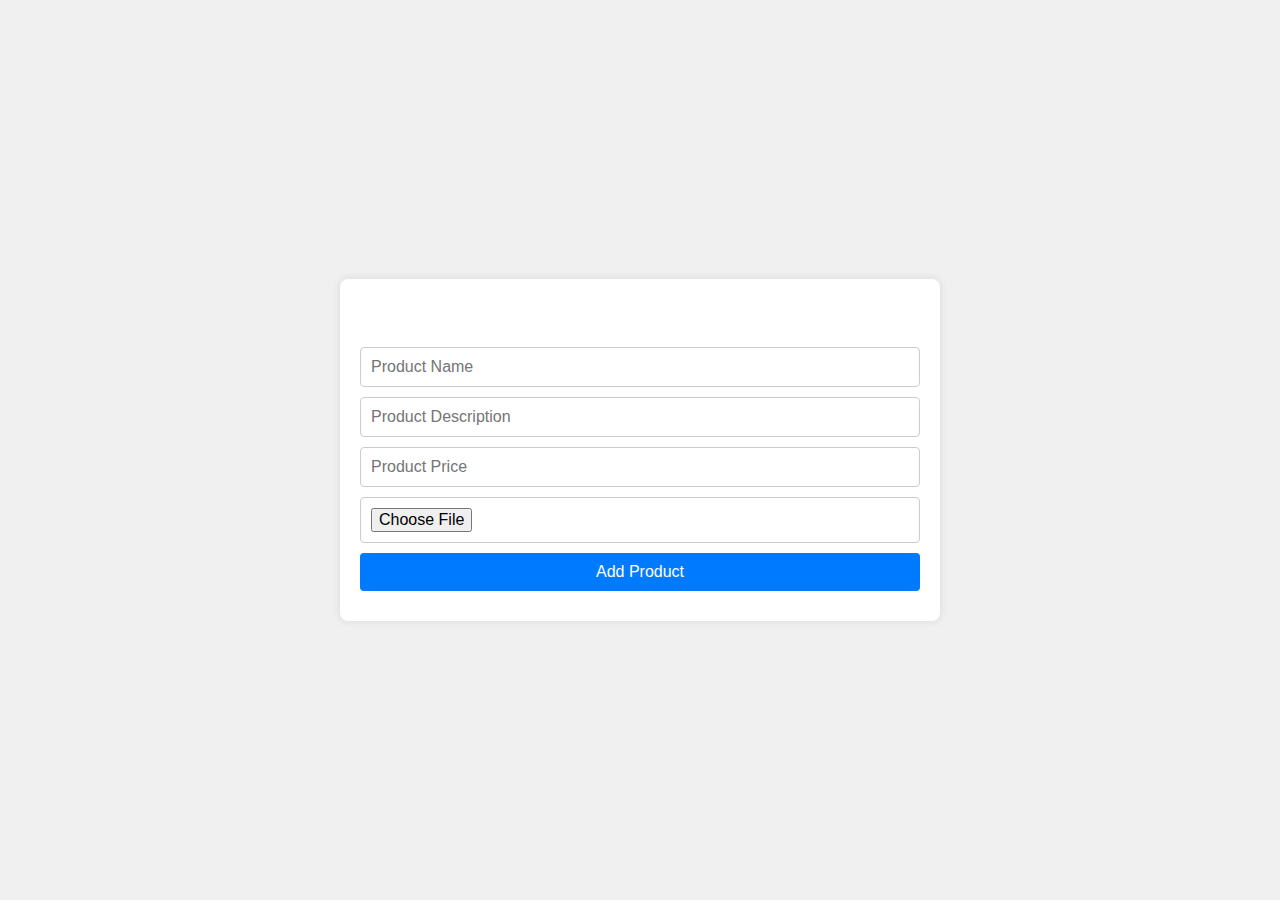
<file: add-product.html>
<!DOCTYPE html>
<html lang="en">
<head>
    <meta charset="UTF-8">
    <meta name="viewport" content="width=device-width, initial-scale=1.0">
    <title>Add Product - Online Store</title>
    <link rel="stylesheet" href="style.css">
    <style>
        /* Estilos CSS inline para demonstração */
        body {
            font-family: Arial, sans-serif;
            background-color: #f0f0f0;
            display: flex;
            justify-content: center;
            align-items: center;
            height: 100vh;
            margin: 0;
        }
        .add-product-container {
            background-color: #fff;
            padding: 20px;
            border-radius: 8px;
            box-shadow: 0 0 10px rgba(0, 0, 0, 0.1);
            width: 100%;
            max-width: 600px;
            text-align: center;
        }
        .add-product-container h2 {
            font-size: 24px;
            margin-bottom: 20px;
        }
        .add-product-container input, .add-product-container button {
            width: 100%;
            padding: 10px;
            margin-bottom: 10px;
            box-sizing: border-box;
            border: 1px solid #ccc;
            border-radius: 4px;
            font-size: 16px;
        }
        .add-product-container button {
            background-color: #007bff;
            color: #fff;
            border: none;
            cursor: pointer;
            transition: background-color 0.3s;
        }
        .add-product-container button:hover {
            background-color: #0056b3;
        }
    </style>
</head>
<body>
    <div class="add-product-container">
        <form id="add-product-form" class="add-product-form">
            <h2>Add Product</h2>
            <input type="text" id="product-name" placeholder="Product Name" required>
            <input type="text" id="product-description" placeholder="Product Description" required>
            <input type="number" id="product-price" placeholder="Product Price" required>
            <input type="file" id="product-image" accept="image/*" required>
            <button type="submit">Add Product</button>
        </form>
    </div>
    <script src="add-product.js"></script>
</body>
</html>
</file>
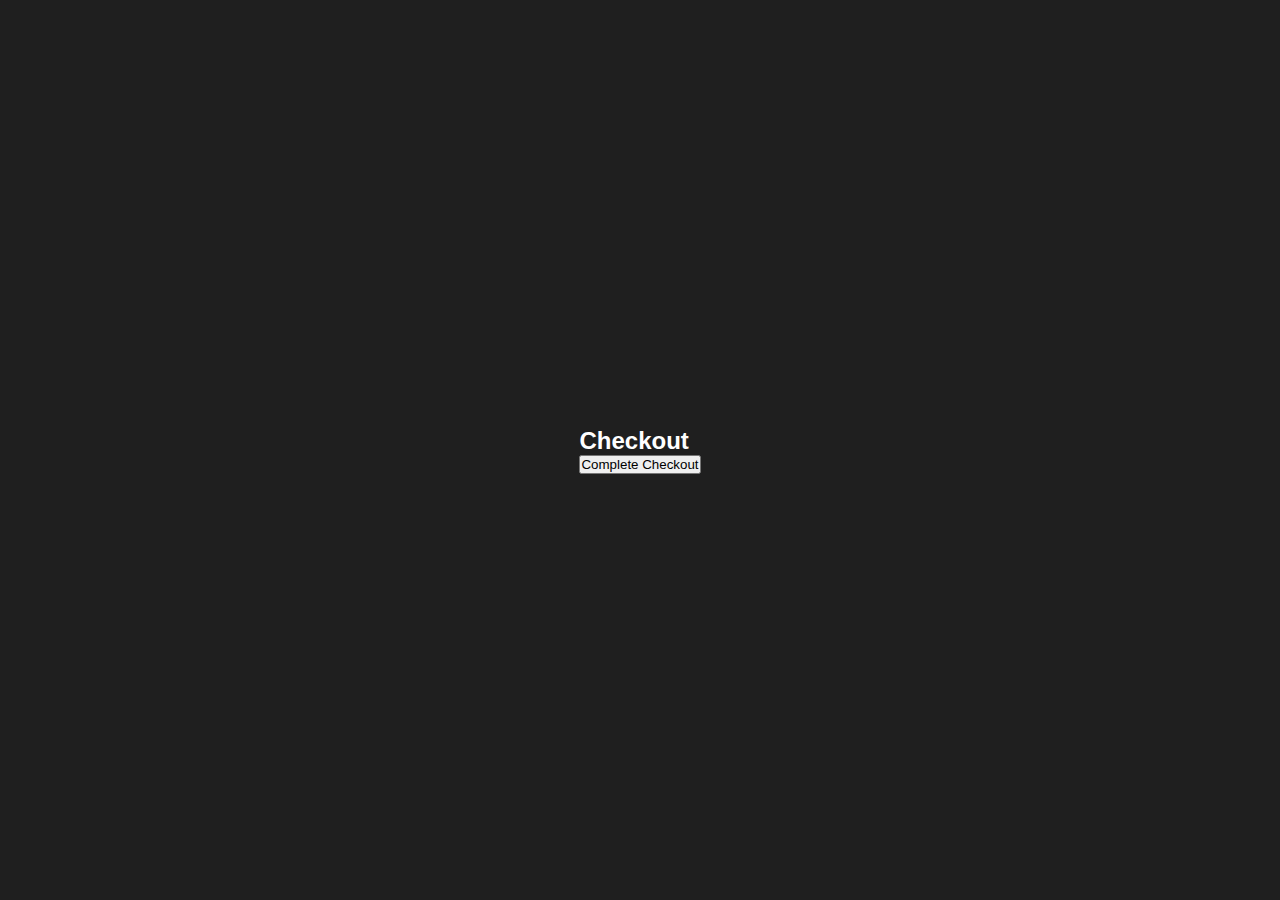
<file: checkout.html>
<!DOCTYPE html>
<html lang="en">
<head>
    <meta charset="UTF-8">
    <meta name="viewport" content="width=device-width, initial-scale=1.0">
    <title>Checkout - Online Store</title>
    <link rel="stylesheet" href="style.css">
</head>
<body>
    <div class="checkout-container">
        <h2>Checkout</h2>
        <div id="checkout-details">
            <!-- Checkout details will be injected here by JS -->
        </div>
        <button id="complete-checkout">Complete Checkout</button>
    </div>
    <script src="checkout.js"></script>
</body>
</html>
</file>
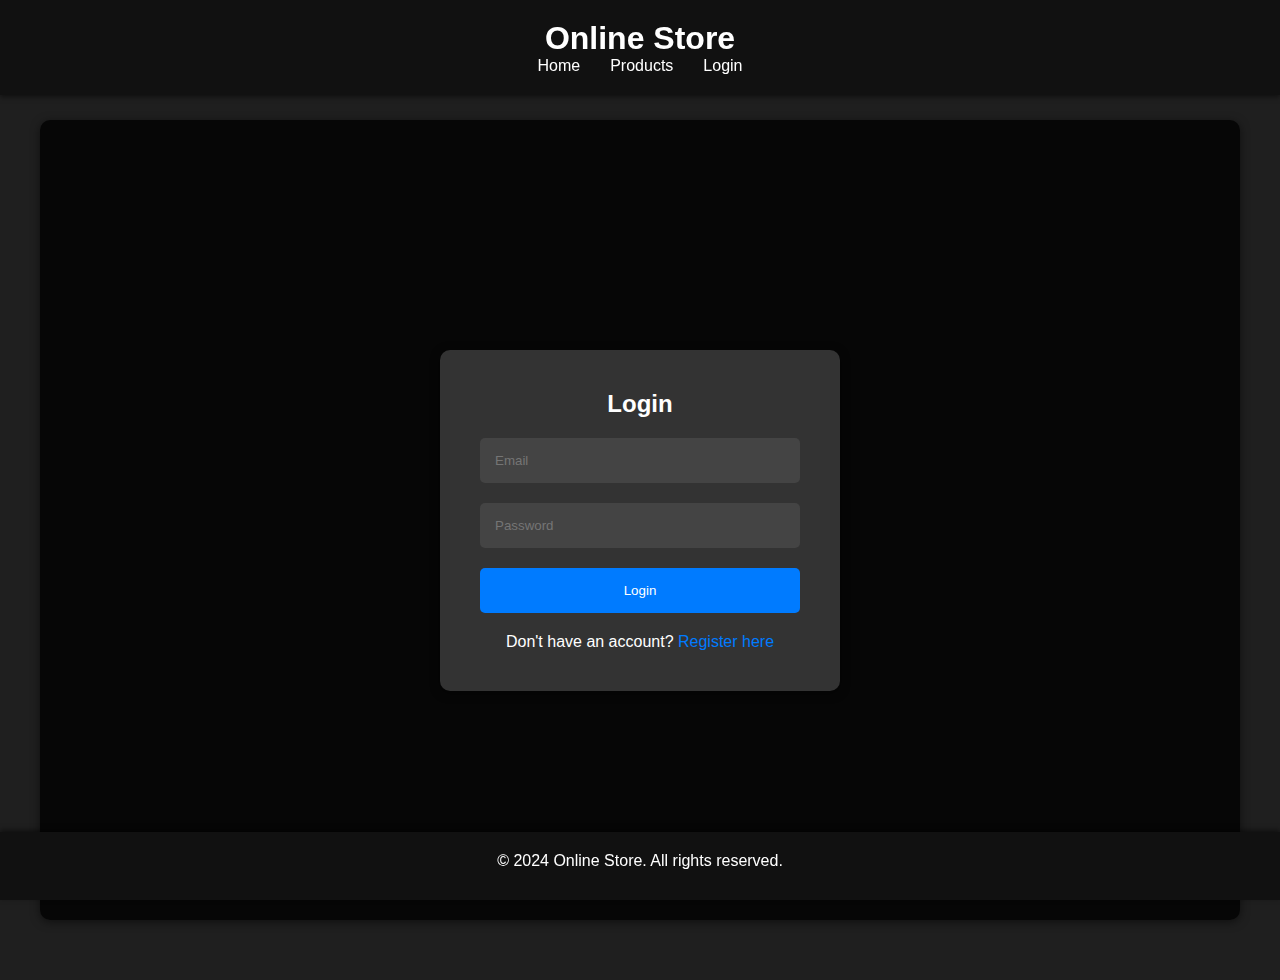
<file: login.html>
<!DOCTYPE html>
<html lang="en">

<head>
    <meta charset="UTF-8">
    <meta name="viewport" content="width=device-width, initial-scale=1.0">
    <title>Login - Online Store</title>
    <link rel="stylesheet" href="style.css">
</head>

<body>
    <header>
        <h1>Online Store</h1>
        <nav>
            <ul>
                <li><a href="index.html">Home</a></li>
                <li><a href="products.html">Products</a></li>
                <li><a href="login.html" class="active">Login</a></li>
            </ul>
        </nav>
    </header>

    <main>
        <div class="login-container">
            <form id="login-form" class="login-form">
                <h2>Login</h2>
                <input type="email" id="email" placeholder="Email" required>
                <input type="password" id="password" placeholder="Password" required>
                <button type="submit">Login</button>
                <p>Don't have an account? <a href="register.html">Register here</a></p>
            </form>
        </div>
    </main>

    <footer>
        <p>&copy; 2024 Online Store. All rights reserved.</p>
    </footer>

    <script src="login.js"></script>
</body>

</html>
</file>
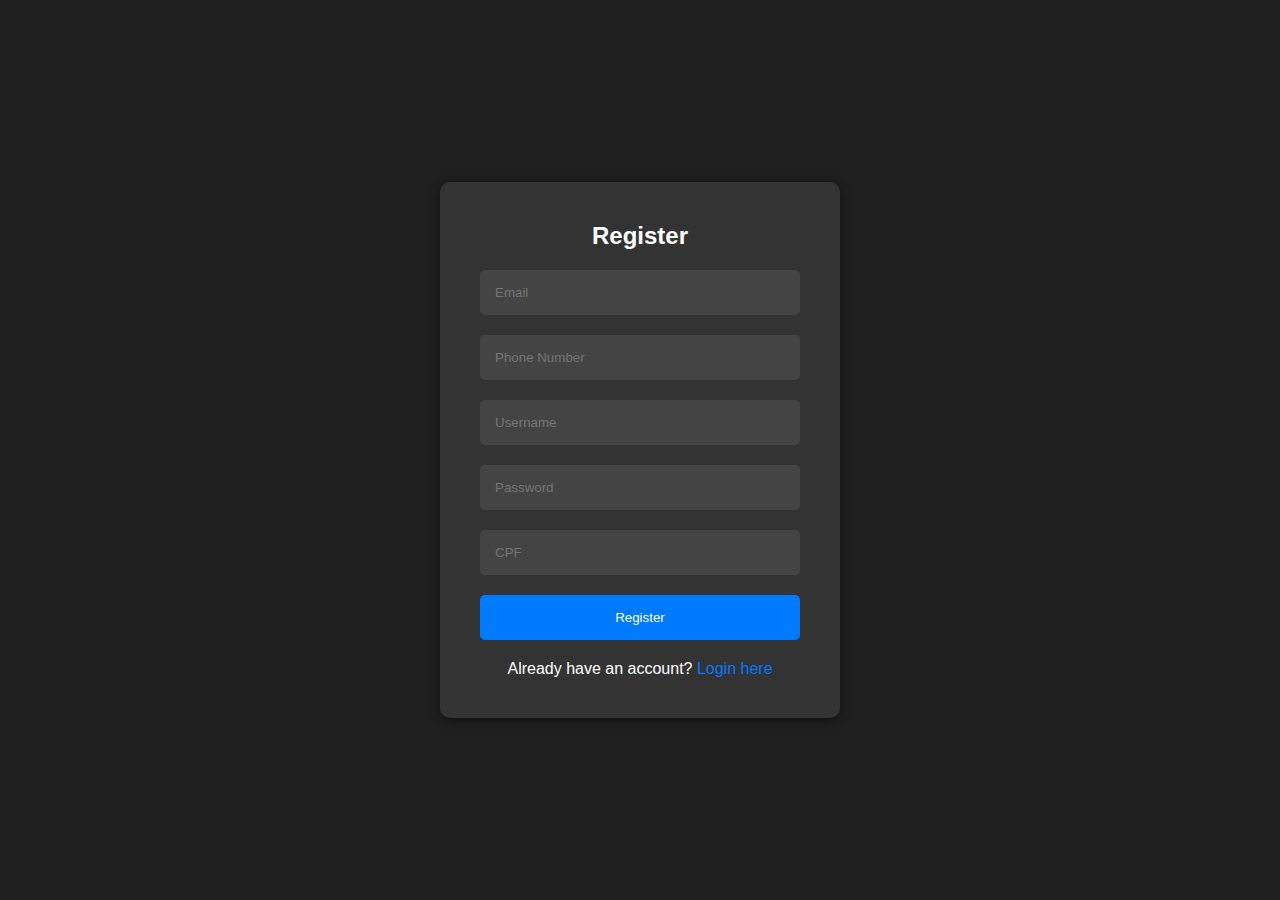
<file: register.html>
<!DOCTYPE html>
<html lang="en">
<head>
    <meta charset="UTF-8">
    <meta name="viewport" content="width=device-width, initial-scale=1.0">
    <title>Register - Online Store</title>
    <link rel="stylesheet" href="style.css">
</head>
<body>
    <div class="register-container">
        <form id="register-form" class="register-form">
            <h2>Register</h2>
            <input type="email" id="email" placeholder="Email" required>
            <input type="text" id="number" placeholder="Phone Number" required>
            <input type="text" id="username" placeholder="Username" required>
            <input type="password" id="password" placeholder="Password" required>
            <input type="text" id="cpf" placeholder="CPF" required>
            <button type="submit">Register</button>
            <p>Already have an account? <a href="login.html">Login here</a></p>
        </form>
    </div>
    <script src="register.js"></script>
</body>
</html>
</file>
<file: style.css>
/* Reset */
* {
    margin: 0;
    padding: 0;
    box-sizing: border-box;
    font-family: 'Arial', sans-serif;
}

/* Body Styling */
body {
    background-color: #1f1f1f;
    color: #fff;
    display: flex;
    flex-direction: column;
    align-items: center;
    justify-content: center;
    min-height: 100vh;
    overflow-x: hidden;
}

/* Header Styling */
header {
    background-color: #111;
    padding: 20px 0;
    width: 100%;
    text-align: center;
    position: fixed;
    top: 0;
    left: 0;
    z-index: 1000;
    box-shadow: 0 2px 5px rgba(0, 0, 0, 0.5);
}

header h1 {
    font-size: 2rem;
    animation: fadeInDown 1s ease-in-out;
}

nav ul {
    list-style: none;
    display: flex;
    justify-content: center;
    animation: fadeInUp 1s ease-in-out;
}

nav ul li {
    margin: 0 15px;
}

nav ul li a {
    text-decoration: none;
    color: #fff;
    transition: color 0.3s;
    position: relative;
}

nav ul li a::after {
    content: '';
    display: block;
    width: 0;
    height: 2px;
    background: #007bff;
    transition: width 0.3s;
    position: absolute;
    left: 0;
    bottom: -5px;
}

nav ul li a:hover::after {
    width: 100%;
}

nav ul li a:hover {
    color: #007bff;
}

/* Hero Section */
#hero {
    background: linear-gradient(rgba(0, 0, 0, 0.5), rgba(0, 0, 0, 0.5)), url('hero-bg.jpg') no-repeat center center/cover;
    padding: 100px 20px 60px;
    text-align: center;
    width: 100%;
    animation: slideIn 1.5s ease-in-out;
}

#hero h2 {
    font-size: 2.5rem;
    margin-bottom: 10px;
    animation: fadeInLeft 1.5s ease-in-out;
}

#hero p {
    font-size: 1.2rem;
    margin-bottom: 20px;
    animation: fadeInRight 1.5s ease-in-out;
}

#hero .btn {
    padding: 10px 20px;
    border: none;
    border-radius: 5px;
    background-color: #007bff;
    color: #fff;
    cursor: pointer;
    transition: background-color 0.3s, transform 0.3s;
    animation: fadeInUp 1.5s ease-in-out;
}

#hero .btn:hover {
    background-color: #0069d9;
    transform: translateY(-3px);
}

/* Main Styling */
main {
    width: 100%;
    max-width: 1200px;
    margin: 120px 20px 60px;
    padding: 20px;
    background: rgba(0, 0, 0, 0.8);
    border-radius: 10px;
    box-shadow: 0 2px 10px rgba(0, 0, 0, 0.5);
    animation: fadeIn 1.5s ease-in-out;
}

section {
    margin-bottom: 40px;
}

section h2 {
    font-size: 2rem;
    margin-bottom: 20px;
    text-align: center;
    animation: fadeIn 1.5s ease-in-out;
}

/* Products Container */
.products-container {
    display: flex;
    flex-wrap: wrap;
    gap: 20px;
    justify-content: center;
    animation: fadeIn 1.5s ease-in-out;
}

.product {
    background-color: #333;
    border-radius: 10px;
    padding: 20px;
    width: 200px;
    text-align: center;
    transition: transform 0.3s, box-shadow 0.3s;
    animation: fadeInUp 1.5s ease-in-out;
}

.product:hover {
    transform: scale(1.05);
    box-shadow: 0 0 15px rgba(0, 0, 0, 0.3);
}

.product h3 {
    margin-bottom: 10px;
}

.product p {
    margin-bottom: 15px;
}

.product .btn {
    padding: 10px;
    border: none;
    border-radius: 5px;
    background-color: #28a745;
    color: #fff;
    cursor: pointer;
    transition: background-color 0.3s;
}

.product .btn:hover {
    background-color: #218838;
}

/* Profile Page */
.profile-container {
    display: flex;
    flex-direction: column;
    align-items: center;
    padding: 20px;
    animation: fadeIn 1.5s ease-in-out;
    margin-top: 80px; /* To avoid overlap with fixed header */
}

.profile-picture {
    margin-bottom: 20px;
    position: relative;
}

.profile-picture img {
    width: 150px;
    height: 150px;
    border-radius: 50%;
    cursor: pointer;
    transition: transform 0.3s;
}

.profile-picture img:hover {
    transform: scale(1.1);
}

.profile-picture input {
    display: none;
}

.profile-form {
    text-align: center;
}

.profile-form h2 {
    margin-bottom: 20px;
}

.profile-form input[type="text"],
.profile-form textarea {
    width: 100%;
    max-width: 400px;
    padding: 10px;
    border: none;
    border-radius: 5px;
    background-color: #333;
    color: #fff;
    margin-bottom: 20px;
}

.profile-form button {
    padding: 10px 20px;
    border: none;
    border-radius: 5px;
    background-color: #007bff;
    color: #fff;
    cursor: pointer;
    transition: background-color 0.3s;
}

.profile-form button:hover {
    background-color: #0069d9;
}

/* Feed Container */
.feed-container {
    width: 100%;
    max-width: 800px;
    margin: 0 auto;
    animation: fadeIn 1.5s ease-in-out;
}

.post {
    background-color: #333;
    border-radius: 10px;
    padding: 20px;
    margin-bottom: 20px;
    animation: fadeIn 0.5s;
}

.post h3 {
    margin-bottom: 10px;
}

.post p {
    margin-bottom: 15px;
}

.post img {
    max-width: 100%;
    border-radius: 10px;
    margin-bottom: 10px;
}

.post video {
    width: 100%;
    border-radius: 10px;
    margin-bottom: 10px;
}

@keyframes fadeIn {
    from { opacity: 0; }
    to { opacity: 1; }
}

/* Post Input Container */
.post-input-container {
    background-color: #333;
    border-radius: 10px;
    padding: 20px;
    margin-bottom: 20px;
    animation: fadeInUp 1.5s ease-in-out;
}

.post-input-container textarea {
    width: 100%;
    padding: 10px;
    border: none;
    border-radius: 5px;
    background-color: #444;
    color: #fff;
    resize: none;
    height: 100px;
    margin-bottom: 10px;
}

.post-input-container button {
    width: 100%;
    padding: 10px;
    border: none;
    border-radius: 5px;
    background-color: #007bff;
    color: #fff;
    cursor: pointer;
    transition: background-color 0.3s;
}

.post-input-container button:hover {
    background-color: #0069d9;
}

/* Search Bar */
.search-bar {
    display: flex;
    justify-content: center;
    margin-bottom: 20px;
    animation: fadeInDown 1.5s ease-in-out;
}

.search-bar input {
    width: 80%;
    padding: 10px;
    border: none;
    border-radius: 5px;
    background-color: #333;
    color: #fff;
    margin-right: 10px;
}

.search-bar button {
    padding: 10px;
    border: none;
    border-radius: 5px;
    background-color: #007bff;
    color: #fff;
    cursor: pointer;
    transition: background-color 0.3s;
}

.search-bar button:hover {
    background-color: #0069d9;
}

/* Post Buttons */
.post-buttons {
    display: flex;
    justify-content: space-between;
}

.post-buttons button {
    flex: 1;
    margin: 5px;
    padding: 10px;
    border: none;
    border-radius: 5px;
    background-color: #444;
    color: #fff;
    cursor: pointer;
    transition: background-color 0.3s;
}

.post-buttons button:hover {
    background-color: #555;
}

.post-buttons .like-btn {
    background-color: #28a745;
}

.post-buttons .like-btn:hover {
    background-color: #218838;
}

.post-buttons .comment-btn {
    background-color: #ffc107;
}

.post-buttons .comment-btn:hover {
    background-color: #e0a800;
}

.post-buttons .share-btn {
    background-color: #17a2b8;
}

.post-buttons .share-btn:hover {
    background-color: #138496;
}

/* Comment Section */
.comment-section {
    margin-top: 20px;
}

.comment {
    display: flex;
    align-items: center;
    margin-bottom: 10px;
    animation: fadeInUp 0.5s;
}

.comment img {
    width: 40px;
    height: 40px;
    border-radius: 50%;
    margin-right: 10px;
}

.comment .comment-content {
    background-color: #444;
    padding: 10px;
    border-radius: 5px;
    width: 100%;
}

.comment .comment-content p {
    margin-bottom: 5px;
}

.comment .comment-content span {
    font-size: 0.8rem;
    color: #888;
}

/* Login Form Styling */
.login-container {
    display: flex;
    justify-content: center;
    align-items: center;
    height: calc(100vh - 140px); /* Ajusta altura, considerando header e footer */
}

.login-form {
    background-color: #333;
    padding: 40px;
    border-radius: 10px;
    box-shadow: 0 2px 10px rgba(0, 0, 0, 0.5);
    width: 100%;
    max-width: 400px;
    text-align: center;
    animation: fadeIn 1.5s ease-in-out;
}

.login-form h2 {
    margin-bottom: 20px;
    animation: fadeInDown 1s ease-in-out;
}

.login-form input {
    width: 100%;
    padding: 15px;
    margin-bottom: 20px;
    border: none;
    border-radius: 5px;
    background-color: #444;
    color: #fff;
}

.login-form button {
    width: 100%;
    padding: 15px;
    border: none;
    border-radius: 5px;
    background-color: #007bff;
    color: #fff;
    cursor: pointer;
    transition: background-color 0.3s;
}

.login-form button:hover {
    background-color: #0069d9;
}

.login-form p {
    margin-top: 20px;
}

.login-form p a {
    color: #007bff;
    text-decoration: none;
    transition: color 0.3s;
}

.login-form p a:hover {
    color: #0056b3;
}

/* Register Form Styling */
.register-container {
    display: flex;
    justify-content: center;
    align-items: center;
    height: calc(100vh - 140px); /* Ajusta altura, considerando header e footer */
}

.register-form {
    background-color: #333;
    padding: 40px;
    border-radius: 10px;
    box-shadow: 0 2px 10px rgba(0, 0, 0, 0.5);
    width: 100%;
    max-width: 400px;
    text-align: center;
    animation: fadeIn 1.5s ease-in-out;
}

.register-form h2 {
    margin-bottom: 20px;
    animation: fadeInDown 1s ease-in-out;
}

.register-form input {
    width: 100%;
    padding: 15px;
    margin-bottom: 20px;
    border: none;
    border-radius: 5px;
    background-color: #444;
    color: #fff;
}

.register-form button {
    width: 100%;
    padding: 15px;
    border: none;
    border-radius: 5px;
    background-color: #007bff;
    color: #fff;
    cursor: pointer;
    transition: background-color 0.3s;
}

.register-form button:hover {
    background-color: #0069d9;
}

.register-form p {
    margin-top: 20px;
}

.register-form p a {
    color: #007bff;
    text-decoration: none;
    transition: color 0.3s;
}

.register-form p a:hover {
    color: #0056b3;
}



/* Cart Page */
.cart-container {
    width: 100%;
    max-width: 800px;
    margin: 0 auto;
    animation: fadeIn 1.5s ease-in-out;
}

.cart-item {
    display: flex;
    justify-content: space-between;
    align-items: center;
    background-color: #333;
    padding: 20px;
    margin-bottom: 20px;
    border-radius: 10px;
    animation: fadeInUp 1s ease-in-out;
}

.cart-item img {
    width: 80px;
    height: 80px;
    border-radius: 10px;
    margin-right: 20px;
}

.cart-item .item-info {
    flex: 1;
    margin-right: 20px;
}

.cart-item .item-info h3 {
    margin-bottom: 10px;
}

.cart-item .item-info p {
    margin-bottom: 5px;
}

.cart-item .item-info span {
    font-size: 1.2rem;
    color: #007bff;
}

.cart-item .item-actions {
    display: flex;
    flex-direction: column;
}

.cart-item .item-actions button {
    padding: 10px;
    border: none;
    border-radius: 5px;
    background-color: #dc3545;
    color: #fff;
    cursor: pointer;
    margin-bottom: 10px;
    transition: background-color 0.3s;
}

.cart-item .item-actions button:hover {
    background-color: #c82333;
}

/* Footer Styling */
footer {
    background-color: #111;
    padding: 20px 0;
    text-align: center;
    width: 100%;
    position: fixed;
    bottom: 0;
    left: 0;
    z-index: 1000;
    box-shadow: 0 -2px 5px rgba(0, 0, 0, 0.5);
}

footer p {
    margin-bottom: 10px;
    animation: fadeIn 1s ease-in-out;
}

footer a {
    color: #007bff;
    text-decoration: none;
    transition: color 0.3s;
}

footer a:hover {
    color: #0056b3;
}


@keyframes fadeInDown {
    from { opacity: 0; transform: translateY(-20px); }
    to { opacity: 1; transform: translateY(0); }
}

@keyframes fadeInUp {
    from { opacity: 0; transform: translateY(20px); }
    to { opacity: 1; transform: translateY(0); }
}

@keyframes fadeInLeft {
    from { opacity: 0; transform: translateX(-20px); }
    to { opacity: 1; transform: translateX(0); }
}

@keyframes fadeInRight {
    from { opacity: 0; transform: translateX(20px); }
    to { opacity: 1; transform: translateX(0); }
}

@keyframes slideIn {
    from { opacity: 0; transform: translateY(100px); }
    to { opacity: 1; transform: translateY(0); }
}
</file>
